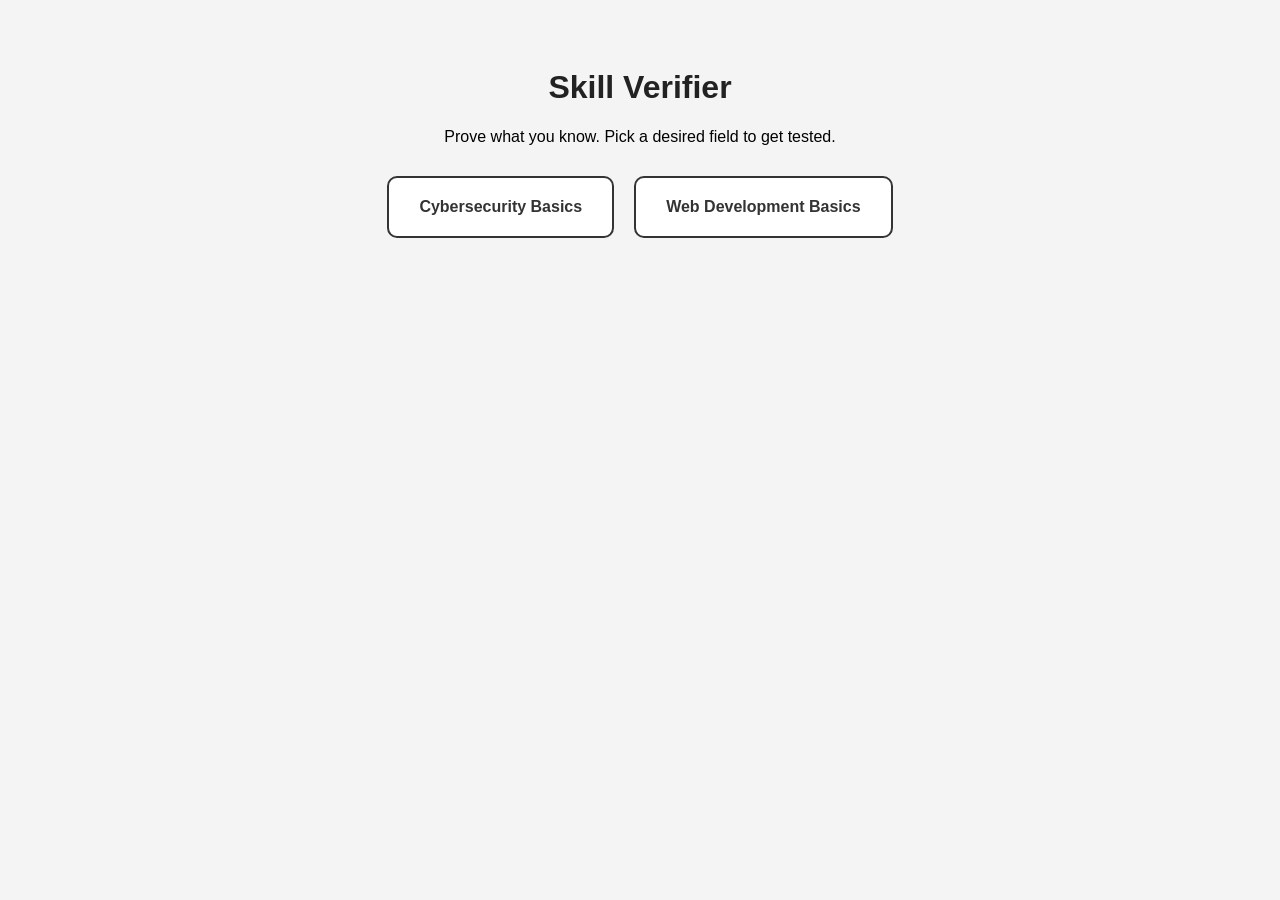
<file: index.html>
<!DOCTYPE html>
<html lang="en">
    <head>
        <meta charset="UTF-8">
        <meta name="viewport" content="width=device-width, initial-scale=1.0">
        <title>Skill Verify</title>
        <link rel="stylesheet" href="style.css">
    </head>
    <body>
        <h1>Skill Verifier</h1>
<p>Prove what you know. Pick a desired field to get tested.</p>
<div class="fields">
    <a href="test-cyber.html" class="field-card">Cybersecurity Basics</a>
    <a href="test-webdev.html" class="field-card">Web Development Basics</a>
</div>
    </body>
</html>
</file>
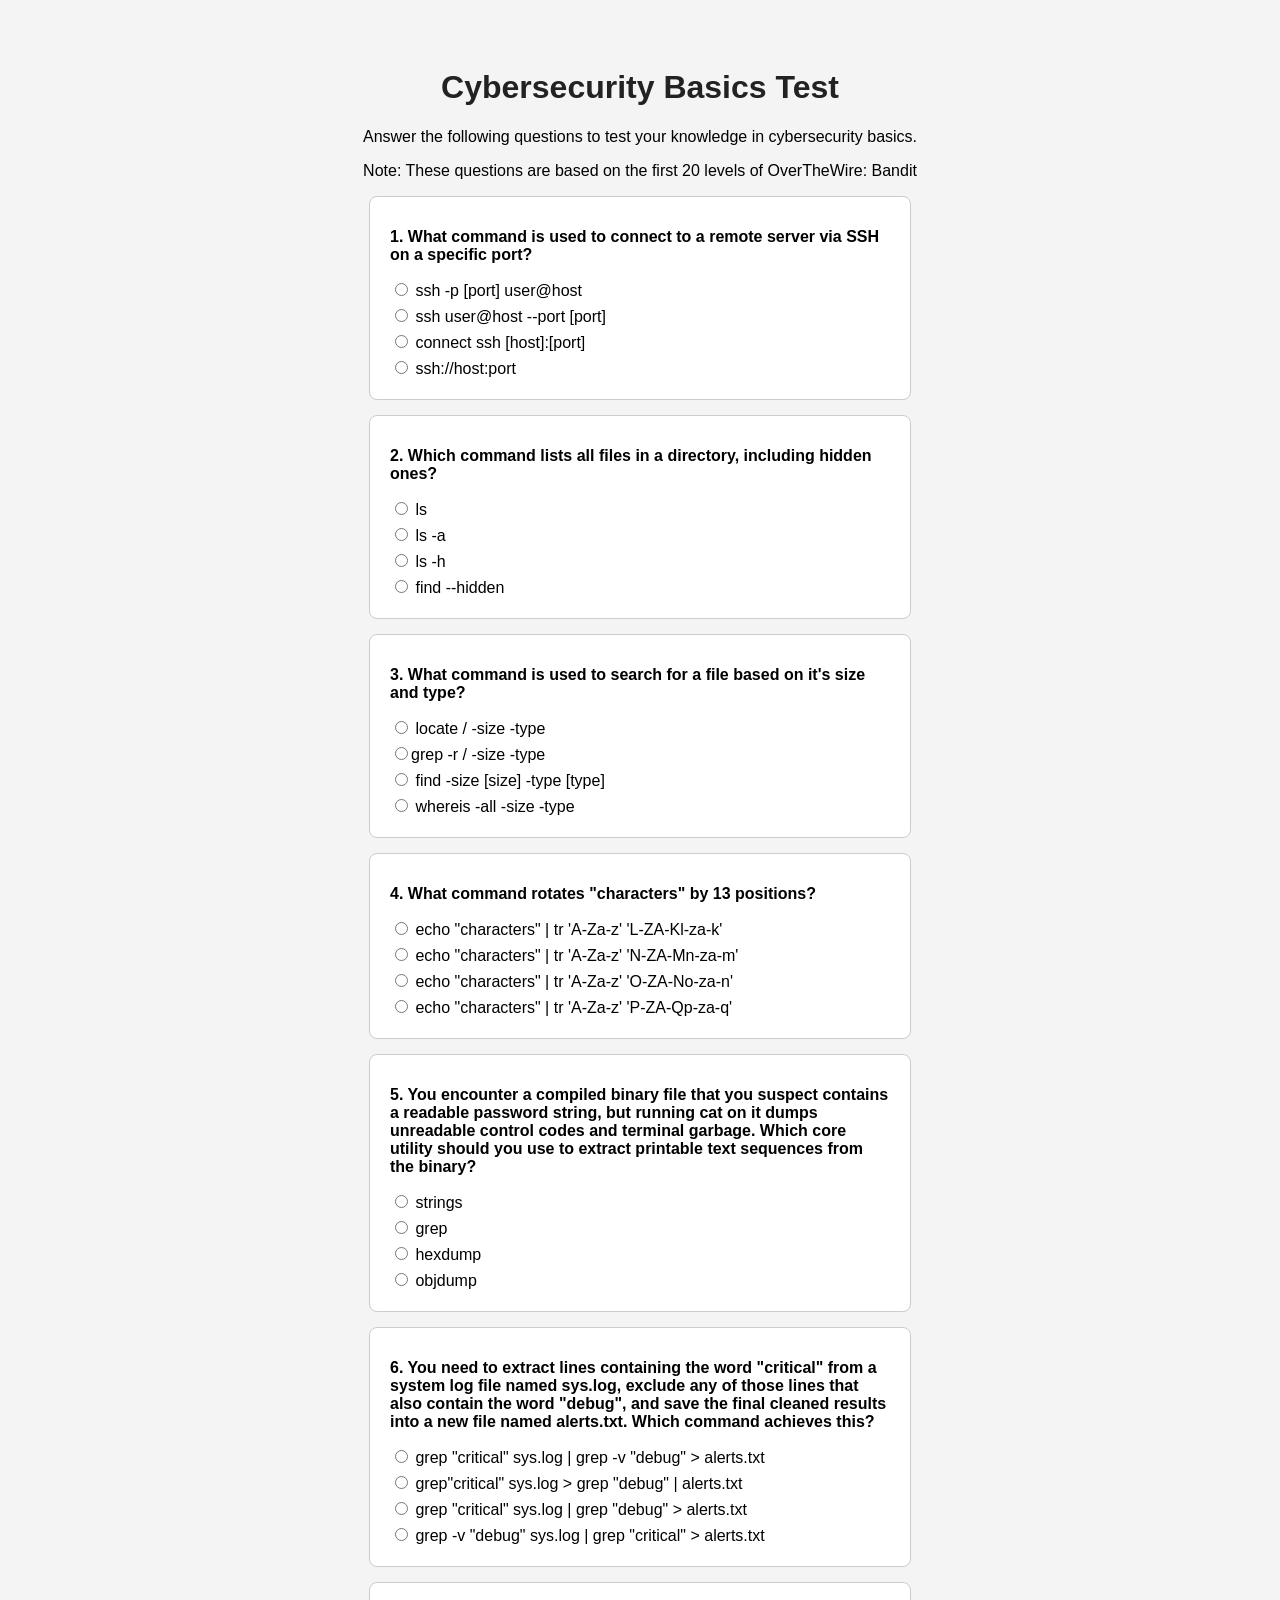
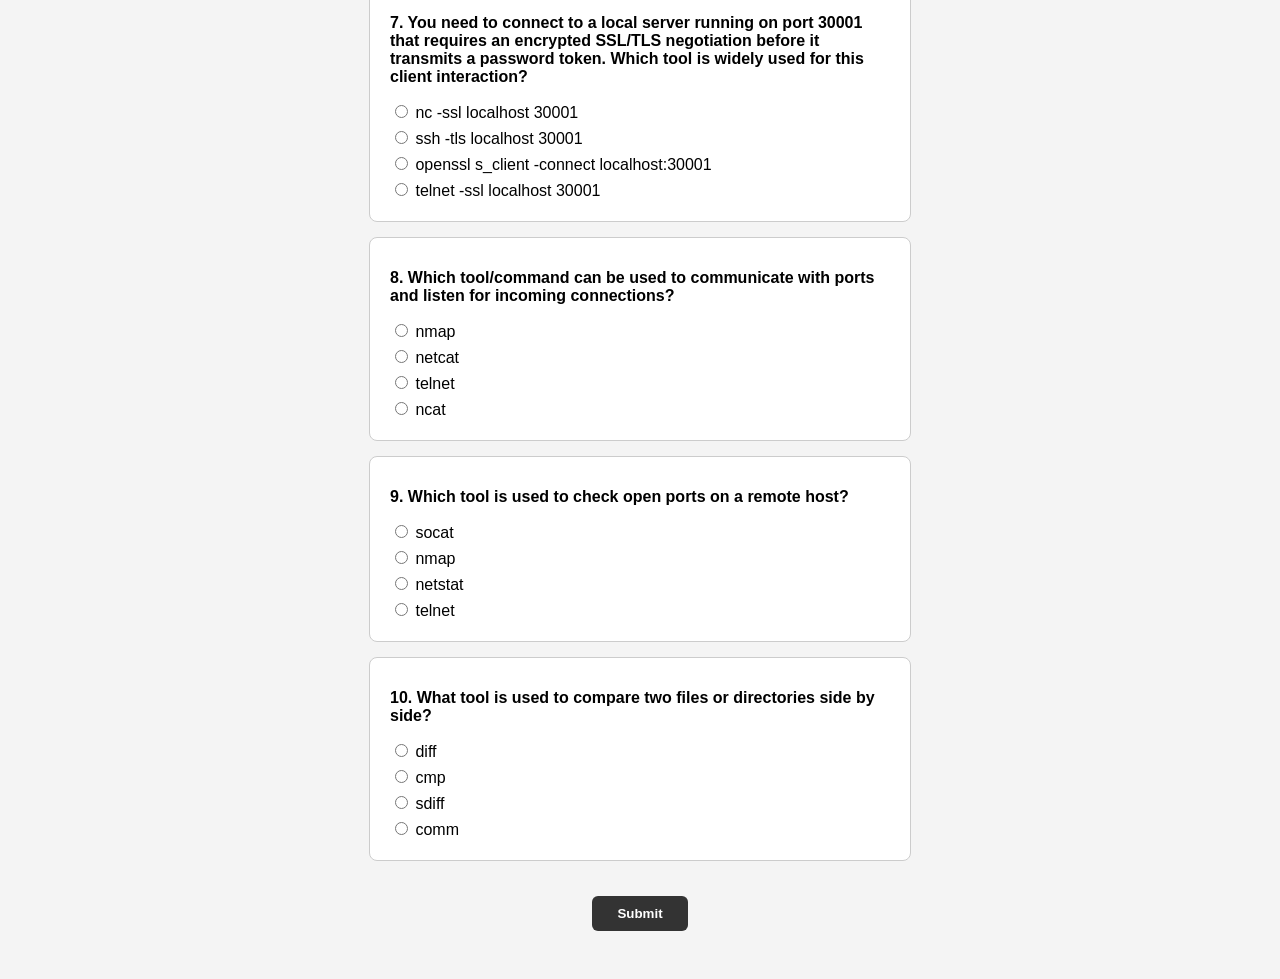
<file: test-cyber.html>
<!DOCTYPE html>
<html lang="en">
    <head>
        <meta charset="UTF-8">
        <meta name="viewport" content="width=device-width, initial-scale=1.0">
        <title>Cybersecurity Basics Test</title>
        <link rel="stylesheet" href="style.css">
    </head>
    <body>
        <h1>Cybersecurity Basics Test</h1>
        <p>Answer the following questions to test your knowledge in cybersecurity basics.</p>
        <p>Note: These questions are based on the first 20 levels of OverTheWire: Bandit</p>
         <form id="quizForm">

  <div class="question">
    <p>1. What command is used to connect to a remote server via SSH on a specific port?</p>
    <label><input type="radio" name="q1" value="a"> ssh -p [port] user@host</label>
    <label><input type="radio" name="q1" value="b"> ssh user@host --port [port]</label>
    <label><input type="radio" name="q1" value="c"> connect ssh [host]:[port]</label>
    <label><input type="radio" name="q1" value="d"> ssh://host:port</label>
  </div>

  <div class="question">
    <p>2. Which command lists all files in a directory, including hidden ones?</p>
    <label><input type="radio" name="q2" value="a"> ls</label>
    <label><input type="radio" name="q2" value="b"> ls -a</label>
    <label><input type="radio" name="q2" value="c"> ls -h</label>
    <label><input type="radio" name="q2" value="d"> find --hidden</label>
  </div>

<div class="question">
  <p>3. What command is used to search for a file based on it's size and type?</p>
  <label><input type="radio" name="q3" value="a"> locate / -size -type </label>
  <label><input type="radio" name="q3" value="b">grep -r / -size -type </label>
  <label><input type="radio" name="q3" value="c"> find -size [size] -type [type]</label>
  <label><input type="radio" name="q3" value="d"> whereis -all -size -type</label>
</div>

<div class="question">
  <p>4. What command rotates "characters" by 13 positions?</p>
  <label><input type="radio" name="q4" value="a"> echo "characters" | tr 'A-Za-z' 'L-ZA-Kl-za-k'</label>
  <label><input type="radio" name="q4" value="b"> echo "characters" | tr 'A-Za-z' 'N-ZA-Mn-za-m'</label>
  <label><input type="radio" name="q4" value="c"> echo "characters" | tr 'A-Za-z' 'O-ZA-No-za-n'</label>
  <label><input type="radio" name="q4" value="d"> echo "characters" | tr 'A-Za-z' 'P-ZA-Qp-za-q'</label>
</div>

<div class="question">
  <p>5. You encounter a compiled binary file that you suspect contains a readable password string,
     but running cat on it dumps unreadable control codes and terminal garbage. 
     Which core utility should you use to extract printable text sequences from the binary?</p>
  <label><input type="radio" name="q5" value="a"> strings</label>
  <label><input type="radio" name="q5" value="b"> grep</label>
  <label><input type="radio" name="q5" value="c"> hexdump</label>
  <label><input type="radio" name="q5" value="d"> objdump</label>
</div>

<div class="question">
  <p>6. You need to extract lines containing the word "critical" from a system log file named sys.log, 
    exclude any of those lines that also contain the word "debug", and save the final cleaned results 
    into a new file named alerts.txt. Which command achieves this?</p>
    <label><input type="radio" name="q6" value="a"> grep "critical" sys.log | grep -v "debug" > alerts.txt</label>
    <label><input type="radio" name="q6" value="b"> grep"critical" sys.log > grep "debug" | alerts.txt</label>
    <label><input type="radio" name="q6" value="c"> grep "critical" sys.log | grep "debug" > alerts.txt</label>
    <label><input type="radio" name="q6" value="d"> grep -v "debug" sys.log | grep "critical" > alerts.txt</label>
</div>

<div class="question">
  <p>7. You need to connect to a local server running on port 30001
     that requires an encrypted SSL/TLS negotiation 
   before it transmits a password token. Which tool is widely used for this client interaction?</p>
    <label><input type="radio" name="q7" value="a"> nc -ssl localhost 30001</label>
    <label><input type="radio" name="q7" value="b"> ssh -tls localhost 30001</label>
    <label><input type="radio" name="q7" value="c"> openssl s_client -connect localhost:30001</label>
    <label><input type="radio" name="q7" value="d"> telnet -ssl localhost 30001</label>
</div>

<div class="question">
  <p>8. Which tool/command can be used to communicate with ports and listen for incoming connections?</p>
  <label><input type="radio" name="q8" value="a"> nmap</label>
  <label><input type="radio" name="q8" value="b"> netcat</label>
  <label><input type="radio" name="q8" value="c"> telnet</label>
  <label><input type="radio" name="q8" value="d"> ncat</label>
</div>
<div class="question">
  <p>9. Which tool is used to check open ports on a remote host?</p>
  <label><input type="radio" name="q9" value="a"> socat</label>
  <label><input type="radio" name="q9" value="b"> nmap</label>
  <label><input type="radio" name="q9" value="c"> netstat</label>
  <label><input type="radio" name="q9" value="d"> telnet</label>
</div>
<div class="question">
  <p>10. What tool is used to compare two files or directories side by side?</p>
  <label><input type="radio" name="q10" value="a"> diff</label>
  <label><input type="radio" name="q10" value="b"> cmp</label>
  <label><input type="radio" name="q10" value="c"> sdiff</label>
  <label><input type="radio" name="q10" value="d"> comm</label>
</div>

  <button type="submit">Submit</button>

</form>
<div id="result"></div>
<script>
  document.getElementById("quizForm").addEventListener("submit", function(event) {
    event.preventDefault();

    const formData = new FormData(event.target);

    const correctAnswers = {
      q1: "a",
      q2: "b",
      q3: "c",
      q4: "b",
      q5: "a",
      q6: "a",
      q7: "c",
      q8: "d",
      q9: "b",
      q10: "a"
    };

    let score = 0;

    for (let question in correctAnswers) {
      if (formData.get(question) === correctAnswers[question]) {
        score++;
      }
    }

    const percentage = (score / 10) * 100;

    const resultDiv = document.getElementById("result");

if (percentage >= 80) {
  resultDiv.innerHTML = "<h2>✅ Passed! Score: " + percentage + "%</h2>";
} else {
  resultDiv.innerHTML = "<h2>❌ Not yet. Score: " + percentage + "%</h2><p>Review the areas you missed and try again.</p>";
}
  });
</script>
    </body>
</html>
</file>
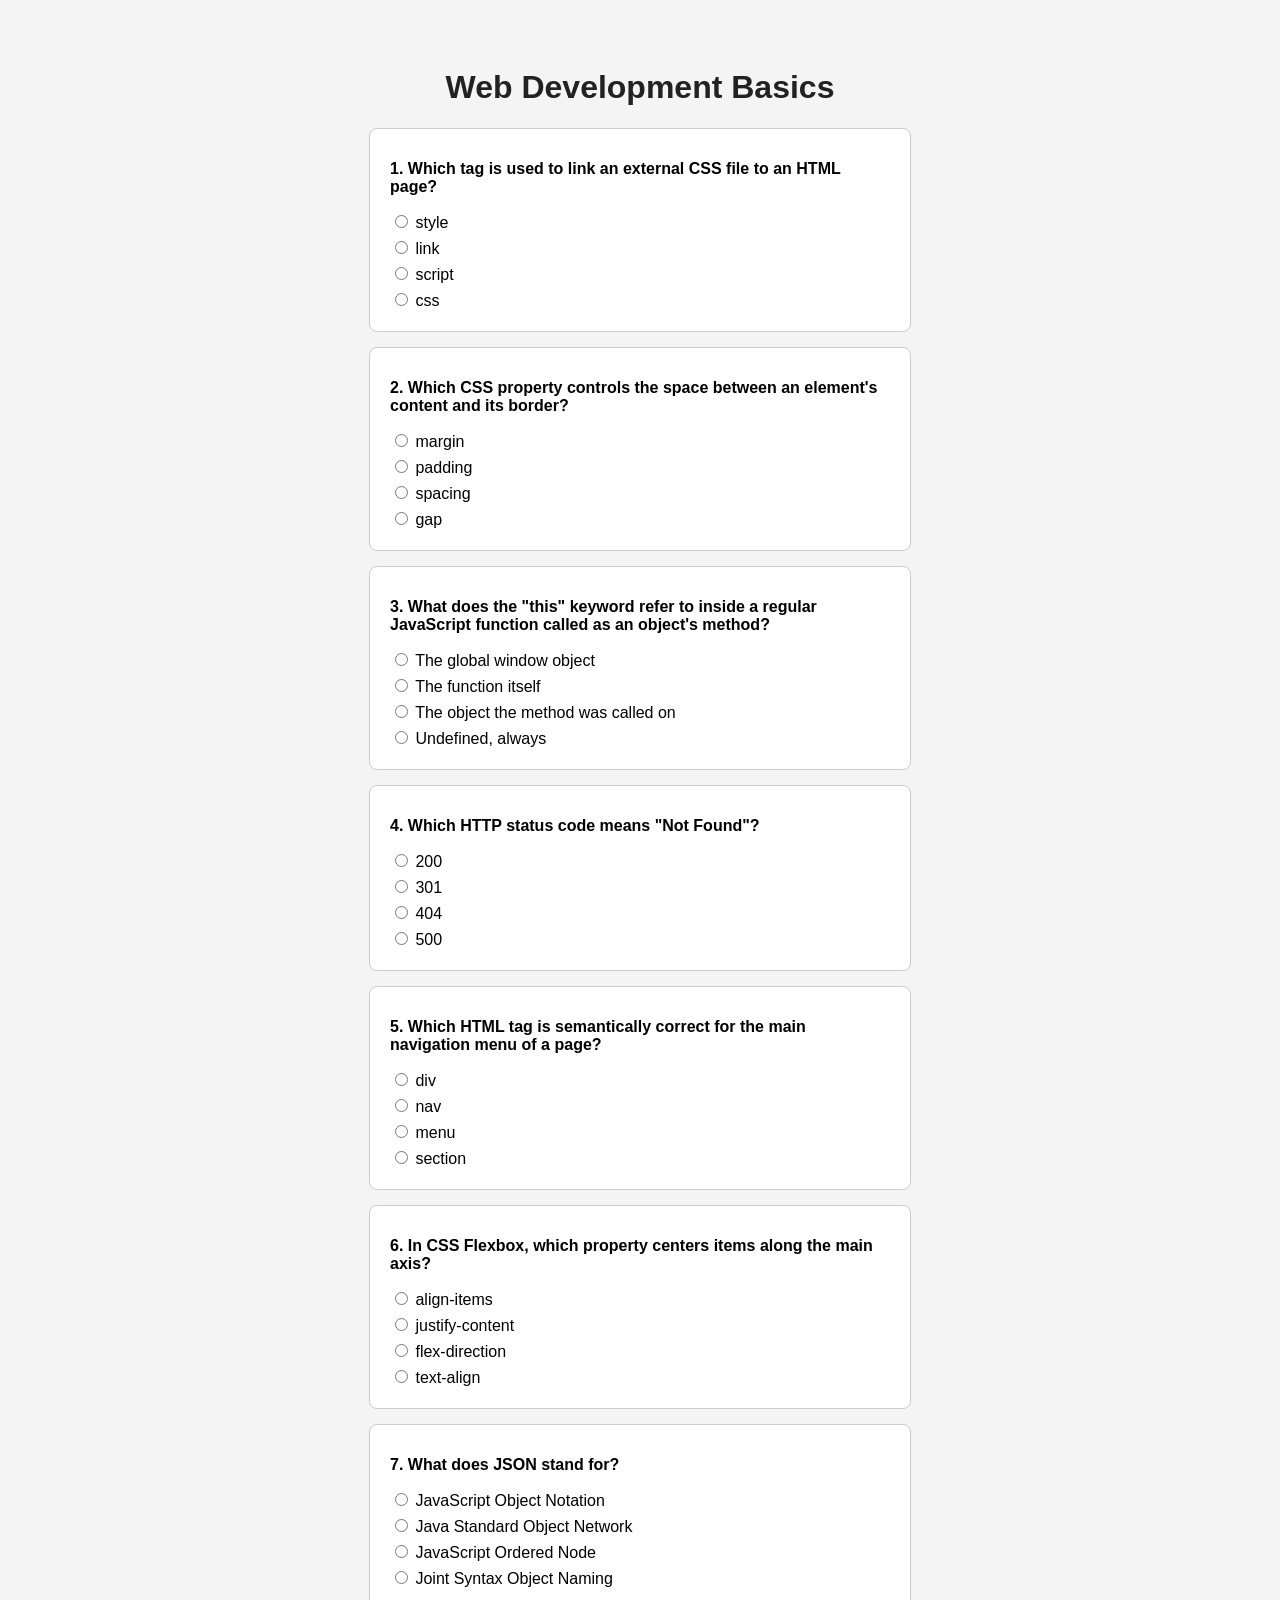
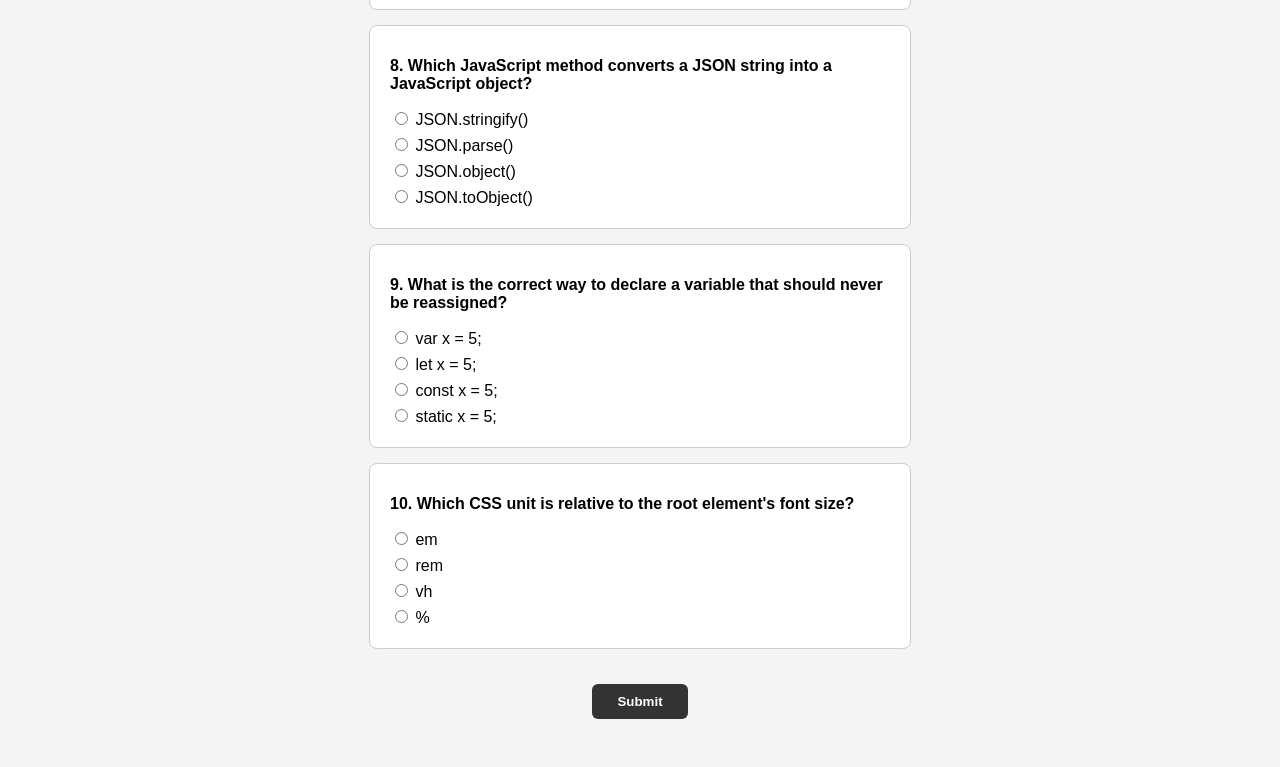
<file: test-webdev.html>
<!DOCTYPE html>
<html lang="en">
<head>
  <meta charset="UTF-8">
  <meta name="viewport" content="width=device-width, initial-scale=1.0">
  <title>Web Development Basics Test</title>
  <link rel="stylesheet" href="style.css">
</head>
<body>

  <h1>Web Development Basics</h1>

  <form id="quizForm">

    <div class="question">
      <p>1. Which tag is used to link an external CSS file to an HTML page?</p>
      <label><input type="radio" name="q1" value="a"> style</label>
      <label><input type="radio" name="q1" value="b"> link</label>
      <label><input type="radio" name="q1" value="c"> script</label>
      <label><input type="radio" name="q1" value="d"> css</label>
    </div>

    <div class="question">
      <p>2. Which CSS property controls the space between an element's content and its border?</p>
      <label><input type="radio" name="q2" value="a"> margin</label>
      <label><input type="radio" name="q2" value="b"> padding</label>
      <label><input type="radio" name="q2" value="c"> spacing</label>
      <label><input type="radio" name="q2" value="d"> gap</label>
    </div>

    <div class="question">
      <p>3. What does the "this" keyword refer to inside a regular JavaScript function called as an object's method?</p>
      <label><input type="radio" name="q3" value="a"> The global window object</label>
      <label><input type="radio" name="q3" value="b"> The function itself</label>
      <label><input type="radio" name="q3" value="c"> The object the method was called on</label>
      <label><input type="radio" name="q3" value="d"> Undefined, always</label>
    </div>

    <div class="question">
      <p>4. Which HTTP status code means "Not Found"?</p>
      <label><input type="radio" name="q4" value="a"> 200</label>
      <label><input type="radio" name="q4" value="b"> 301</label>
      <label><input type="radio" name="q4" value="c"> 404</label>
      <label><input type="radio" name="q4" value="d"> 500</label>
    </div>

    <div class="question">
      <p>5. Which HTML tag is semantically correct for the main navigation menu of a page?</p>
      <label><input type="radio" name="q5" value="a"> div</label>
      <label><input type="radio" name="q5" value="b"> nav</label>
      <label><input type="radio" name="q5" value="c"> menu</label>
      <label><input type="radio" name="q5" value="d"> section</label>
    </div>

    <div class="question">
      <p>6. In CSS Flexbox, which property centers items along the main axis?</p>
      <label><input type="radio" name="q6" value="a"> align-items</label>
      <label><input type="radio" name="q6" value="b"> justify-content</label>
      <label><input type="radio" name="q6" value="c"> flex-direction</label>
      <label><input type="radio" name="q6" value="d"> text-align</label>
    </div>

    <div class="question">
      <p>7. What does JSON stand for?</p>
      <label><input type="radio" name="q7" value="a"> JavaScript Object Notation</label>
      <label><input type="radio" name="q7" value="b"> Java Standard Object Network</label>
      <label><input type="radio" name="q7" value="c"> JavaScript Ordered Node</label>
      <label><input type="radio" name="q7" value="d"> Joint Syntax Object Naming</label>
    </div>

    <div class="question">
      <p>8. Which JavaScript method converts a JSON string into a JavaScript object?</p>
      <label><input type="radio" name="q8" value="a"> JSON.stringify()</label>
      <label><input type="radio" name="q8" value="b"> JSON.parse()</label>
      <label><input type="radio" name="q8" value="c"> JSON.object()</label>
      <label><input type="radio" name="q8" value="d"> JSON.toObject()</label>
    </div>

    <div class="question">
      <p>9. What is the correct way to declare a variable that should never be reassigned?</p>
      <label><input type="radio" name="q9" value="a"> var x = 5;</label>
      <label><input type="radio" name="q9" value="b"> let x = 5;</label>
      <label><input type="radio" name="q9" value="c"> const x = 5;</label>
      <label><input type="radio" name="q9" value="d"> static x = 5;</label>
    </div>

    <div class="question">
      <p>10. Which CSS unit is relative to the root element's font size?</p>
      <label><input type="radio" name="q10" value="a"> em</label>
      <label><input type="radio" name="q10" value="b"> rem</label>
      <label><input type="radio" name="q10" value="c"> vh</label>
      <label><input type="radio" name="q10" value="d"> %</label>
    </div>

    <button type="submit">Submit</button>

  </form>

  <div id="result"></div>

  <script>
    document.getElementById("quizForm").addEventListener("submit", function(event) {
      event.preventDefault();

      const formData = new FormData(event.target);

      const correctAnswers = {
        q1: "b",
        q2: "b",
        q3: "c",
        q4: "c",
        q5: "b",
        q6: "b",
        q7: "a",
        q8: "b",
        q9: "c",
        q10: "b"
      };

      let score = 0;

      for (let question in correctAnswers) {
        if (formData.get(question) === correctAnswers[question]) {
          score++;
        }
      }

      const percentage = (score / 10) * 100;
      const resultDiv = document.getElementById("result");

      if (percentage >= 80) {
        resultDiv.innerHTML = "<h2>✅ Passed! Score: " + percentage + "%</h2>";
      } else {
        resultDiv.innerHTML = "<h2>❌ Not yet. Score: " + percentage + "%</h2><p>Review the areas you missed and try again.</p>";
      }
    });
  </script>

</body>
</html>
</file>
<file: style.css>
body {
  font-family: sans-serif;
  background-color: #f4f4f4;
  text-align: center;
  padding: 40px;
}

h1 {
  color: #222;
}

.fields{
  display: flex;
  justify-content: center;
  gap: 20px;
  margin-top: 30px;
}

.field-card {
  background-color: #ffffff;
  border: 2px solid #333;
  border-radius: 10px;
  padding: 20px 30px;
  text-decoration: none;
  color: #333;
  font-weight: bold;
  transition: 0.2s;
}

.field-card:hover {
  background-color: #333;
  color: #fff;
}
.question {
  background-color: #ffffff;
  border: 1px solid #ccc;
  border-radius: 8px;
  padding: 15px 20px;
  margin: 15px auto;
  max-width: 500px;
  text-align: left;
}

.question p {
  font-weight: bold;
}

label {
  display: block;
  margin: 6px 0;
  cursor: pointer;
}

button[type="submit"] {
  background-color: #333;
  color: #fff;
  border: none;
  padding: 10px 25px;
  border-radius: 6px;
  font-weight: bold;
  cursor: pointer;
  margin-top: 20px;
}

button[type="submit"]:hover {
  background-color: #555;
}
</file>
